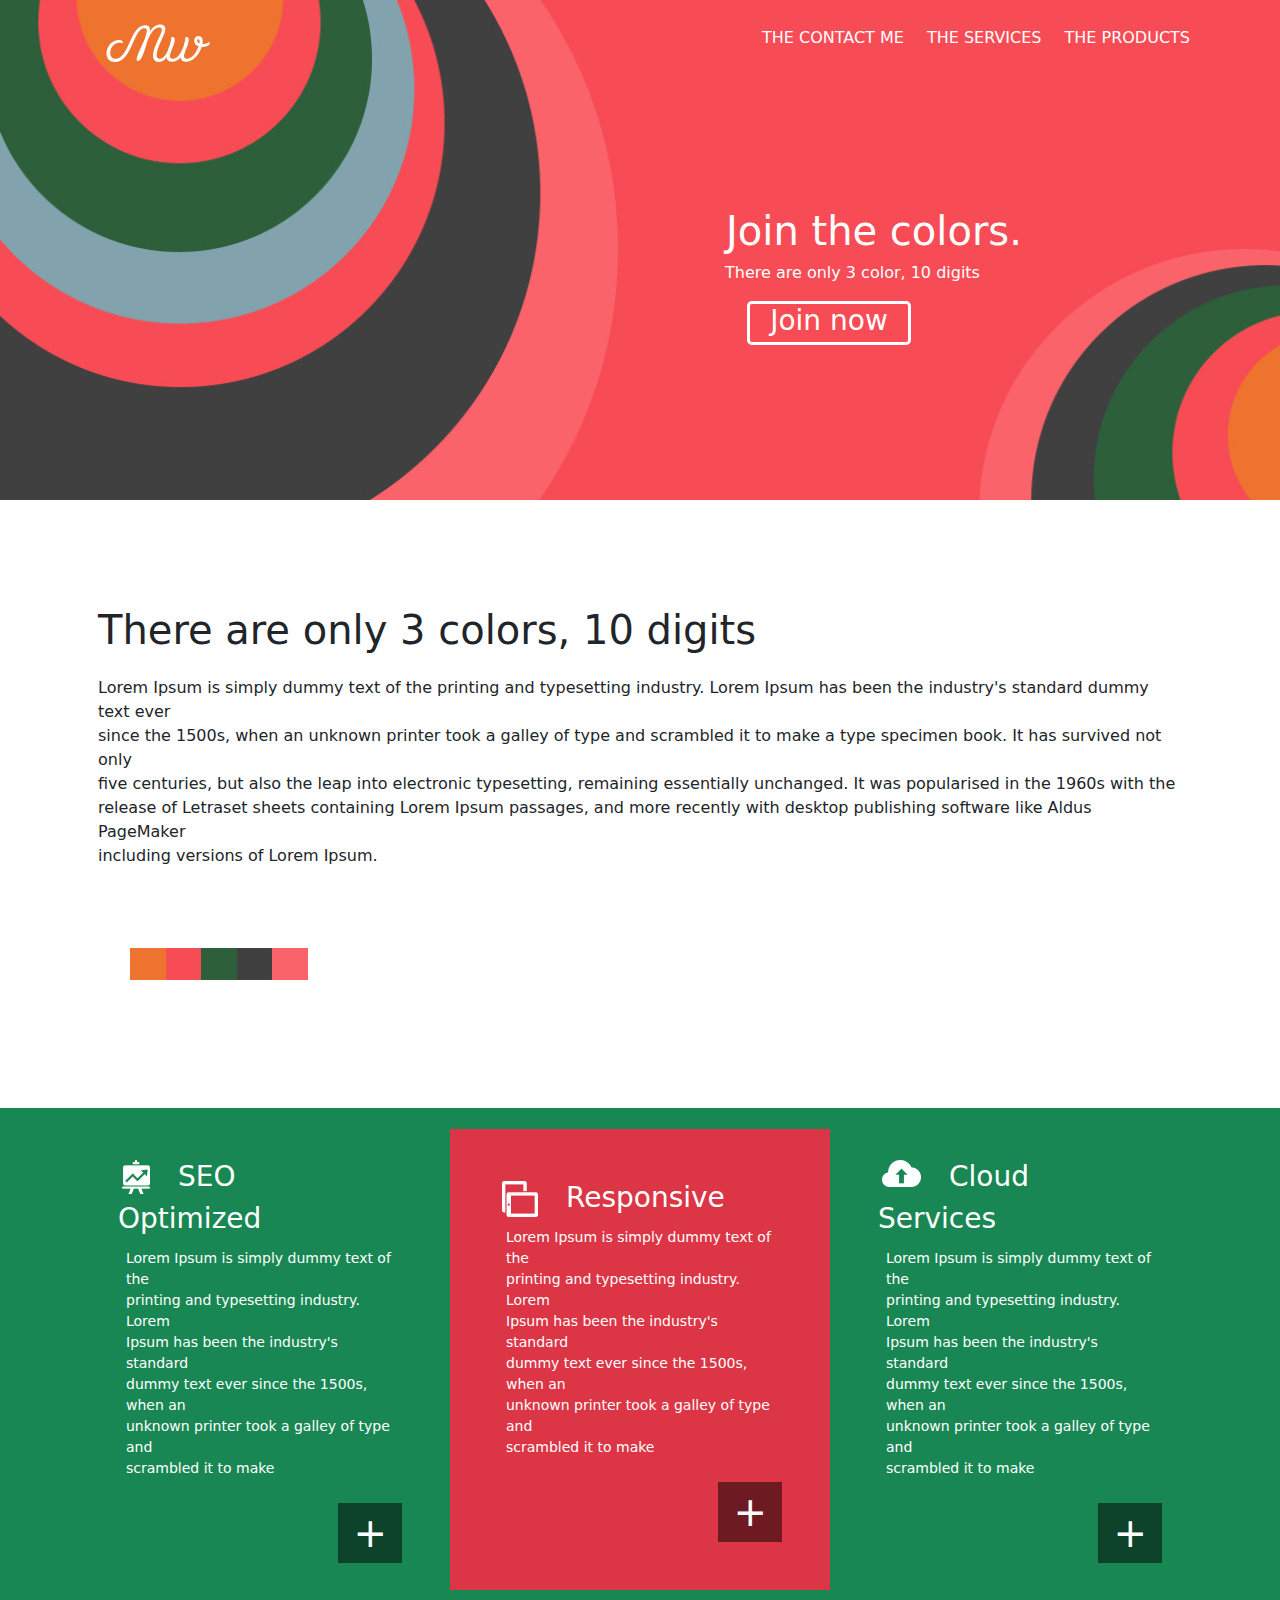
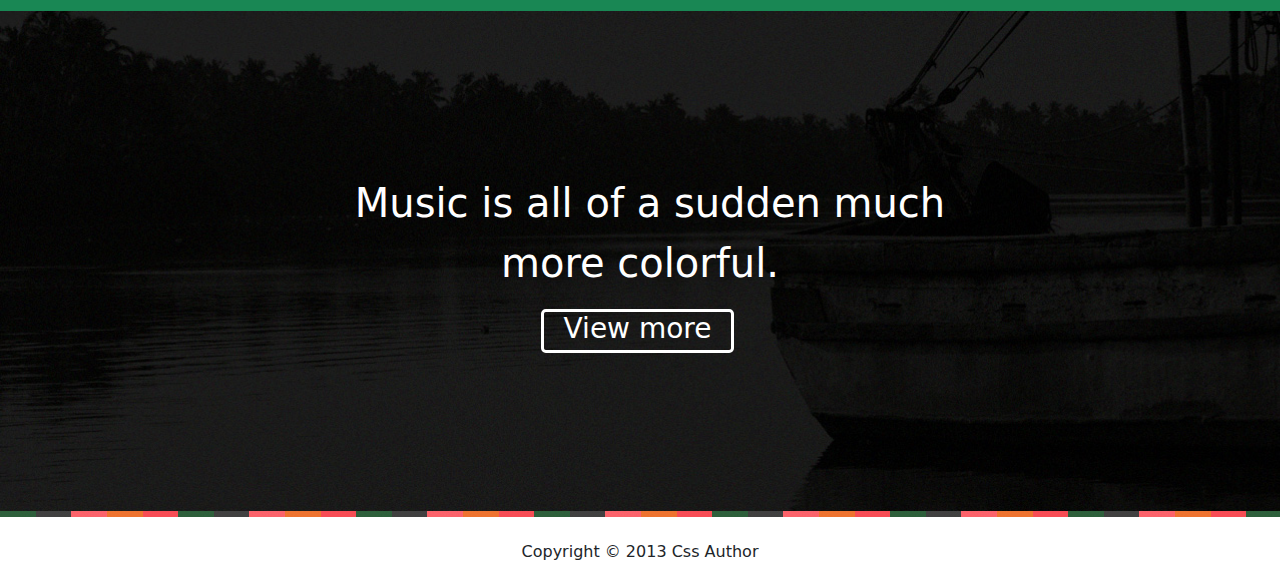
<file: index.html>
<!DOCTYPE html>
<html lang="en">
<head>
	<meta charset="UTF-8">
	<meta name="viewport" content="width=device-width">
	<title>M/w</title>
	<link rel="shortcut icon" href="css/bg-line.jpg" type="image/png">
	<link rel="stylesheet" type="text/css" href="css/boot.css">
	<link rel="stylesheet" href="css/bootstrap.min.css">
	
</head>
<body>
	<header>
		<div class="container mw-1024px container-md">
			<div class="row">
				<div class="imglg col-md-5 col-sm-6">
					<img src="css/logologo.png" class="imglg m-4" id="kol">
				</div>
				<ul class="ullogo col-md-7 w-750px col-sm-9">
					<li class="lilogo d-inline-block w-108px h-45px p-2 float-end"><a href="#" class="alogo fs-7 text-decoration-none">THE PRODUCTS</a></li>


					<li class="lilogo d-inline-block w-108px h-45px p-2 float-end"><a href="#" class="alogo fs-7 text-decoration-none">THE SERVICES</a></li>
					<li class="lilogo d-inline-block w-108px h-45px p-2 float-end"><a href="#" class="alogo fs-7 text-decoration-none">THE CONTACT ME</a></li>
				</ul>
			</div>


			<div class="join col-md-8 col-sm-4 d-flex align-items-center flex-column bd-highlight mb-3 230px 0 0 d-flex justify-content-between">
				<div>
					<a href="#" class="join_1 fs-1 text-decoration-none">Join the colors.</a>
				</div>
				<div >
					<a href="#" class="join_2 fs-6 text-decoration-none" >There are only 3 color, 10 digits</a>
				</div>
				<div class="join_3 float-lg-start">
					<a href="#" class="join_3 fs-3 border border-3 border-white rounded-3 text-decoration-none">Join now</a>
				</div>
			</div>
		</div>
	</header>



<div class="container mw-1024px ">
	<div class="colom">
		<div class="content_top">
			<div>
				<a href="#" class="a_lock fs-1 text-decoration-none text-body w-bolder p-3">There are only 3 colors, 10 digits</a>
			</div>
			<div>
				<p class="pblockst fs-6 w-bolder p-3">Lorem Ipsum is simply dummy text of the printing and typesetting industry. Lorem Ipsum has been the industry's standard dummy text ever<br> since the 1500s, when an unknown printer took a galley of type and scrambled it to make a type specimen book. It has survived not only<br>five centuries, but also the leap into electronic typesetting, remaining essentially unchanged. It was popularised in the 1960s with the<br>release of Letraset sheets containing Lorem Ipsum passages, and more recently with desktop publishing software like Aldus PageMaker<br> including versions of Lorem Ipsum.</p>
			</div>
		<div>
			<img src="css/bg-bricks.jpg" class="imgbg p-5">
		</div>
	</div>
</div>
</div>



<nav class="blck_3 bg-success text-white">
	<div class="container mw-1024px ">
		<div class="row row align-items-center">

			<div class="blck col p-5  bg-success text-white">
				<div>
					<img src="css/ic-stat.png" class="icpng p-1">
				</div>
				<div>
					<a href="#" class="title1 fs-3 text-decoration-none p-4">SEO Optimized</a>
				</div>
				<div>
					<p class="age1 p-2 ">Lorem Ipsum is simply dummy text of the <br>printing and typesetting industry. Lorem <br>Ipsum has been the industry's standard<br> dummy text ever since the 1500s, when an <br>unknown printer took a galley of type and <br>scrambled it to make</p>
				</div>
					<div>
						<a href="#" class="plus fs-1  text-decoration-none d-inline-block">+</a>
					</div>
			</div>



			<div class="blck col bg-danger text-white p-5">
				<div>
					<img src="css/ic-screen.png" class="screenpng p-1">
				</div>
				<div>
					<a href="" class="title1 fs-3 text-decoration-none p-4 ">Responsive</a>
				</div>
				<div>
					<p class="age1 p-2">Lorem Ipsum is simply dummy text of the <br>printing and typesetting industry. Lorem <br>Ipsum has been the industry's standard<br> dummy text ever since the 1500s, when an <br>unknown printer took a galley of type and <br>scrambled it to make</p>
				</div>
					<div>
						<a href="#" class="plus fs-1  text-decoration-none d-inline-block">+</a>
					</div>
			</div>




			<div class="blck col p-5 bg-success text-white">
				<div>
					<img src="css/ic-cloud.png" class="cloudpng p-1">
				</div>
				<div>
					<a href="" class="title1 fs-3 text-decoration-none p-4">Cloud Services</a>
				</div>
				<div>
					<p class="age1 p-2 ">Lorem Ipsum is simply dummy text of the <br>printing and typesetting industry. Lorem <br>Ipsum has been the industry's standard<br> dummy text ever since the 1500s, when an <br>unknown printer took a galley of type and <br>scrambled it to make</p>
				</div>
					<div>
						<a href="#" class="plus fs-1  text-decoration-none d-inline-block">+</a>
					</div>
			</div>
		</div>
	</div>
</nav>




<nav class="nat">
	<div class="container mw-1024px ">
		<div class="colom">
			<div class="flex_natire justify-content-center">
			<div class="music m w-200px h-50px justify-content-center">
				<a href="#" class="ater fs-1 text-decoration-none">Music is all of a sudden much</a>
			</div>
			<div class="m2">
				<a href="" class="a1footer fs-1 text-decoration-none">more colorful.</a>
			</div>
			<div class="m3 ">
					<a href="#" class="join_3 fs-3 border border-3 border-white rounded-3 text-decoration-none">View more</a>
				</div>
			</div>
		</div>
	</div>
</nav>

		<nav class="line">
			<div class="line h-6px">
			</div>
		</nav>


			<footer>
				<div class="footer">
					<a href="#" class="a_foot fs-6 text-decoration-none text-body w-bolder ">Copyright © 2013 Css Author</a>
				</div>
			</footer>


	<script src="js/jquery-3.6.0.min.js"></script>
	<script src="js/bootstrap.min.js"></script>
</body>
</html>
</file>
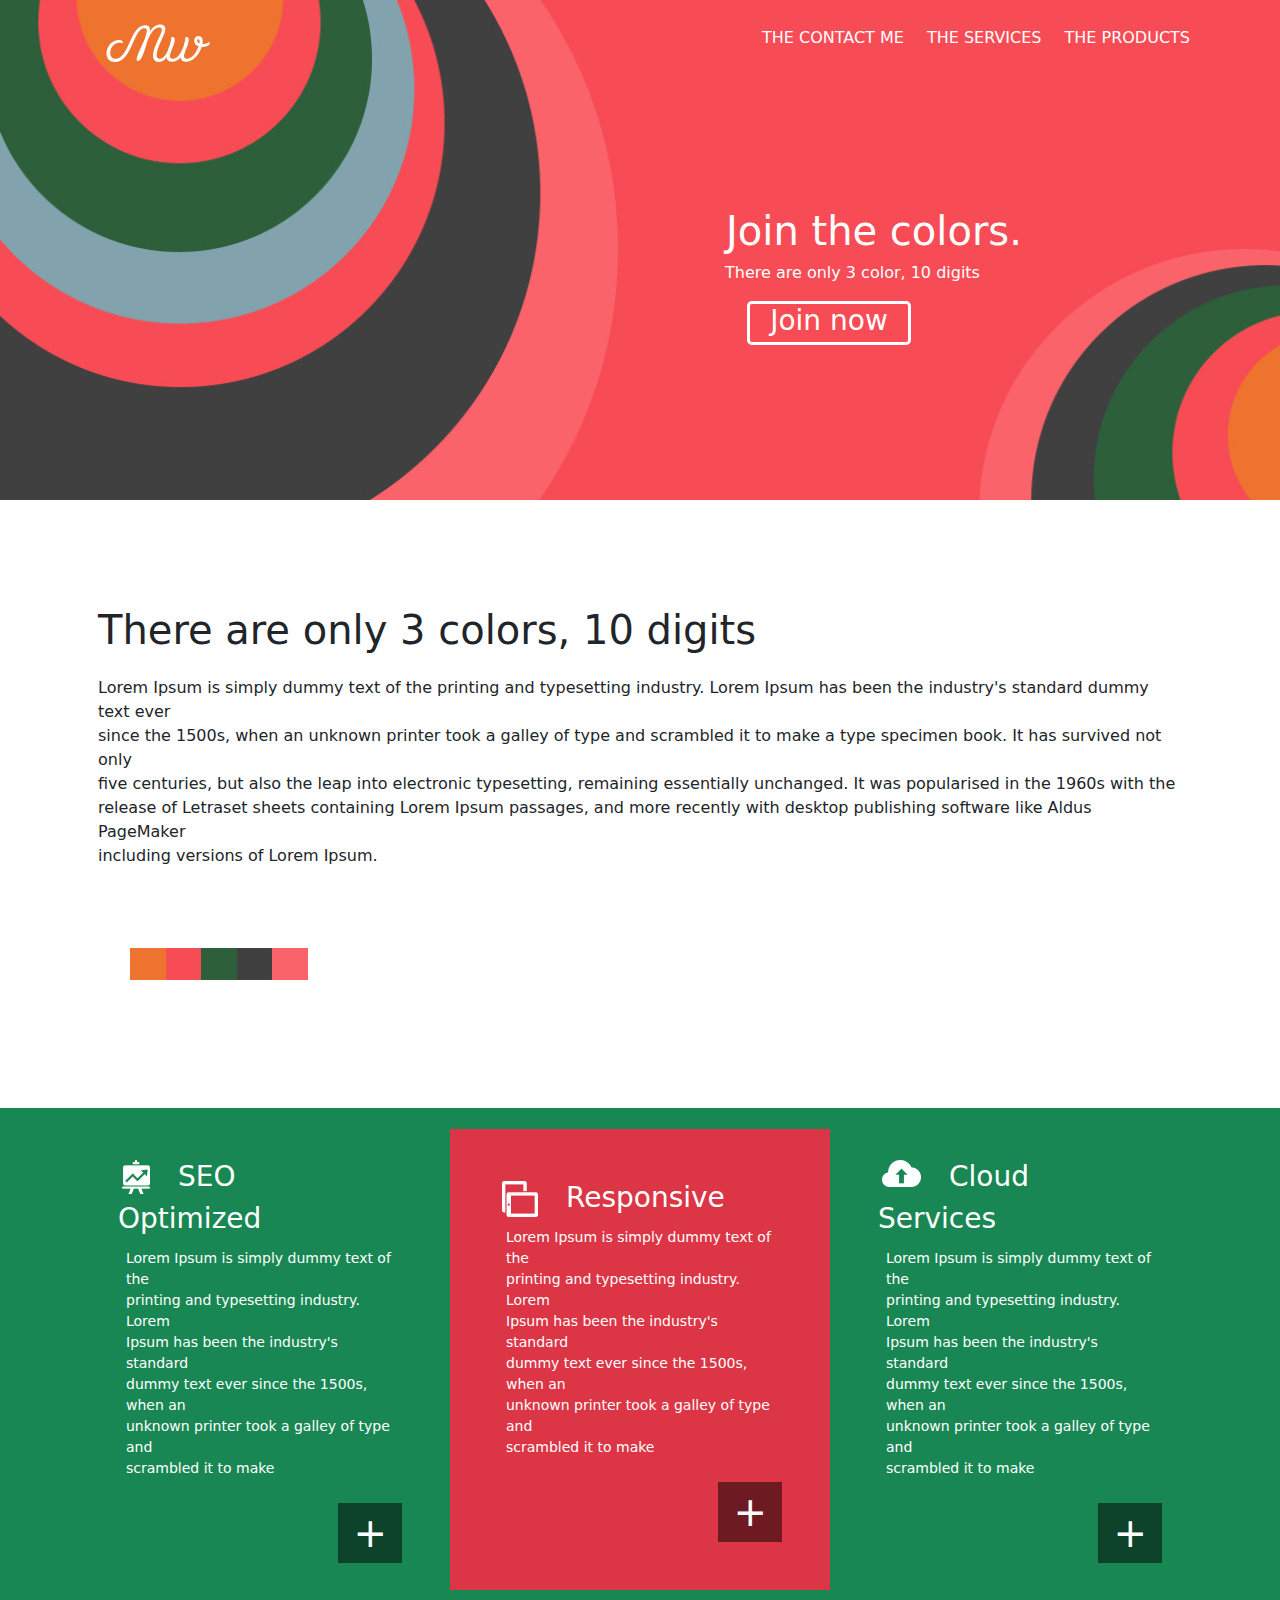
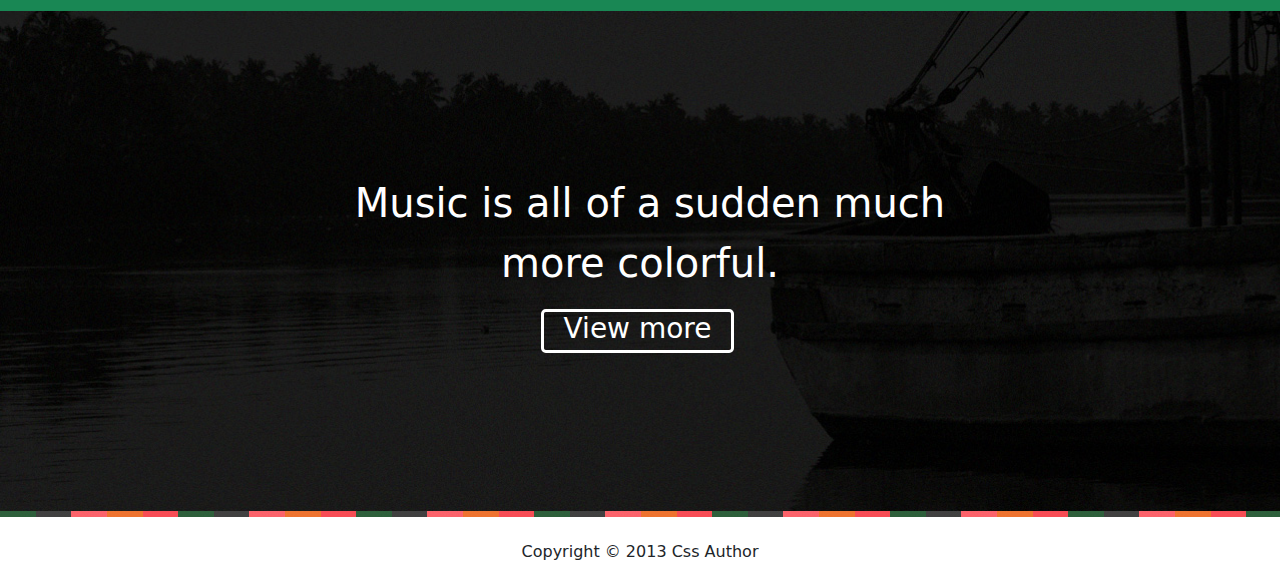
<file: boot.html>
<!DOCTYPE html>
<html lang="en">
<head>
	<meta charset="UTF-8">
	<meta name="viewport" content="width=device-width">
	<title>M/w</title>
	<link rel="shortcut icon" href="css/bg-line.jpg" type="image/png">
	<link rel="stylesheet" type="text/css" href="css/boot.css">
	<link rel="stylesheet" href="css/bootstrap.min.css">
	
</head>
<body>
	<header>
		<div class="container mw-1024px container-md">
			<div class="row">
				<div class="imglg col-md-5 col-sm-3">
					<img src="css/logologo.png" class="imglg m-4" id="kol">
				</div>
				<ul class="ullogo col-md-7 w-750px col-sm-9">
					<li class="lilogo d-inline-block w-108px h-45px p-2 float-end"><a href="#" class="alogo fs-7 text-decoration-none">THE PRODUCTS</a></li>


					<li class="lilogo d-inline-block w-108px h-45px p-2 float-end"><a href="#" class="alogo fs-7 text-decoration-none">THE SERVICES</a></li>
					<li class="lilogo d-inline-block w-108px h-45px p-2 float-end"><a href="#" class="alogo fs-7 text-decoration-none">THE CONTACT ME</a></li>
				</ul>
			</div>


			<div class="join col-md-8 col-sm-4 d-flex align-items-center flex-column bd-highlight mb-3 230px 0 0 d-flex justify-content-between">
				<div>
					<a href="#" class="join_1 fs-1 text-decoration-none">Join the colors.</a>
				</div>
				<div >
					<a href="#" class="join_2 fs-6 text-decoration-none" >There are only 3 color, 10 digits</a>
				</div>
				<div class="join_3 float-lg-start">
					<a href="#" class="join_3 fs-3 border border-3 border-white rounded-3 text-decoration-none">Join now</a>
				</div>
			</div>
		</div>
	</header>



<div class="container mw-1024px ">
	<div class="colom">
		<div class="content_top">
			<div>
				<a href="#" class="a_lock fs-1 text-decoration-none text-body w-bolder p-3">There are only 3 colors, 10 digits</a>
			</div>
			<div>
				<p class="pblockst fs-6 w-bolder p-3">Lorem Ipsum is simply dummy text of the printing and typesetting industry. Lorem Ipsum has been the industry's standard dummy text ever<br> since the 1500s, when an unknown printer took a galley of type and scrambled it to make a type specimen book. It has survived not only<br>five centuries, but also the leap into electronic typesetting, remaining essentially unchanged. It was popularised in the 1960s with the<br>release of Letraset sheets containing Lorem Ipsum passages, and more recently with desktop publishing software like Aldus PageMaker<br> including versions of Lorem Ipsum.</p>
			</div>
		<div>
			<img src="css/bg-bricks.jpg" class="imgbg p-5">
		</div>
	</div>
</div>
</div>



<nav class="blck_3 bg-success text-white">
	<div class="container mw-1024px ">
		<div class="row row align-items-center">

			<div class="blck col p-5  bg-success text-white">
				<div>
					<img src="css/ic-stat.png" class="icpng p-1">
				</div>
				<div>
					<a href="#" class="title1 fs-3 text-decoration-none p-4">SEO Optimized</a>
				</div>
				<div>
					<p class="age1 p-2 ">Lorem Ipsum is simply dummy text of the <br>printing and typesetting industry. Lorem <br>Ipsum has been the industry's standard<br> dummy text ever since the 1500s, when an <br>unknown printer took a galley of type and <br>scrambled it to make</p>
				</div>
					<div>
						<a href="#" class="plus fs-1  text-decoration-none d-inline-block">+</a>
					</div>
			</div>



			<div class="blck col bg-danger text-white p-5">
				<div>
					<img src="css/ic-screen.png" class="screenpng p-1">
				</div>
				<div>
					<a href="" class="title1 fs-3 text-decoration-none p-4 ">Responsive</a>
				</div>
				<div>
					<p class="age1 p-2">Lorem Ipsum is simply dummy text of the <br>printing and typesetting industry. Lorem <br>Ipsum has been the industry's standard<br> dummy text ever since the 1500s, when an <br>unknown printer took a galley of type and <br>scrambled it to make</p>
				</div>
					<div>
						<a href="#" class="plus fs-1  text-decoration-none d-inline-block">+</a>
					</div>
			</div>




			<div class="blck col p-5 bg-success text-white">
				<div>
					<img src="css/ic-cloud.png" class="cloudpng p-1">
				</div>
				<div>
					<a href="" class="title1 fs-3 text-decoration-none p-4">Cloud Services</a>
				</div>
				<div>
					<p class="age1 p-2 ">Lorem Ipsum is simply dummy text of the <br>printing and typesetting industry. Lorem <br>Ipsum has been the industry's standard<br> dummy text ever since the 1500s, when an <br>unknown printer took a galley of type and <br>scrambled it to make</p>
				</div>
					<div>
						<a href="#" class="plus fs-1  text-decoration-none d-inline-block">+</a>
					</div>
			</div>
		</div>
	</div>
</nav>




<nav class="nat">
	<div class="container mw-1024px ">
		<div class="colom">
			<div class="flex_natire justify-content-center">
			<div class="music m w-200px h-50px justify-content-center">
				<a href="#" class="ater fs-1 text-decoration-none">Music is all of a sudden much</a>
			</div>
			<div class="m2">
				<a href="" class="a1footer fs-1 text-decoration-none">more colorful.</a>
			</div>
			<div class="m3 ">
					<a href="#" class="join_3 fs-3 border border-3 border-white rounded-3 text-decoration-none">View more</a>
				</div>
			</div>
		</div>
	</div>
</nav>

		<nav class="line">
			<div class="line h-6px">
			</div>
		</nav>


			<footer>
				<div class="footer">
					<a href="#" class="a_foot fs-6 text-decoration-none text-body w-bolder ">Copyright © 2013 Css Author</a>
				</div>
			</footer>


	<script src="js/jquery-3.6.0.min.js"></script>
	<script src="js/bootstrap.min.js"></script>
</body>
</html>
</file>
<file: css/boot.css>
.container{
	margin: 0 auto;
}
header{
	height: 500px;
	background: url(bg-circles.jpg) no-repeat;background-size:cover;
}
.lilogo{
	margin: 18px 0 0 7px;
}
.alogo, .join_1, .join_2, .join_3, .a1footer, .title1, .plus, .ater{
	list-style-type: none;color:#fff;
}
.join_2{
	margin: 0 43px 0 0;
}
.join_3{
	margin: 15px 45px 0 0;padding: 0 20px 5px 20px;
}
.join{
	margin: 115px 0 0 420px;
}
.content_top{
	padding: 100px 0 80px 0;
}
.nat{
	height:100%;
	background: url(bg-nature.jpg)no-repeat;background-size:cover;height: 100%;
}
.line{
	height: 6px;background: url(bg-line.jpg) repeat;
}
.flex_natire{
	flex-direction: column;display: flex;justify-content: center;align-items: center;height: 500px;
}
.m3{
	margin: 15px 0 0 40px;
}
.footer{
	flex-direction: column;display: flex;justify-content: center;align-items: center;height: 70px;
}
.icpng, .screenpng, .cloudpng{float: left;}
.plus{
	padding: 0px 15px 0px 15px;
	background-color: rgba(0, 0, 0, 0.5);float: right;
}
.age1{
	font-size: 14px;
}
.ater{
	text-align: center;
	margin: 0 0 0 20px;
}
@media (max-width: 980px) {
	.logo{
		margin:0 20px 0 0px;
	}
}
@media (max-width: 1124px){
	.join{
		margin: 115px 0 0 300px;
	}
}
@media (max-width:999px){
	.join{
		margin: 115px 0 0 200px;
	}
}
@media (max-width:730px){
	.join{
		margin: 75px 0 0 80px;
	}
}
@media (max-width:530px){
	.join{
		margin: 75px 0 0 20px;
	}
}
@media (max-width:350px){
	.join{
		margin: 180px 0 0 00px;
	}
}
@media (max-width:360px){
	.join{
		margin: 180px 0 0 00px;
	}
}
@media (max-width:294px){
	.join{
		margin: 45px 0 0 5px;
		text-align: center;
		float: right;
	}
}
@media (max-width:270px){
	.join{
		margin: 45px 0 0 0px;
	}
}
@media (max-width:270px){
	.join{
		margin: 45px 0 0 0px;
	}
	.ater{
		margin:0;
	}
	.a1footer{
		margin:0 0 0 20px;
	}
}
@media (max-width:270px){
	.a1footer{
		margin:0 0 0 20px;
	}
}
@media (max-width:460px){
	.imglg{
		margin: 0px 20px 0 00px;
		text-align: center;
	}
}
@media (max-width:280px){
	.imglg{
		margin: 0px 0px 0 30px;
		text-align: center;
	}
}
@media (max-width:310px){
	.imglg{
		margin: 0px 0px 0 20px;
		text-align: center;
	}
}
@media (max-width:395px){
	.imglg{
		margin: 0px 10px 0 -20px;
		text-align: center;
	}
}
@media (max-width:395px){
	.ullogo{
		font-size: 13px;
		margin: 0px 60px 0 0px;
		float: left;
	}
}
@media (max-width:360px){
	.ullogo{
		font-size: 11px;
		margin: 0px 60px 0 0px;
		float: left;
	}
}
@media (max-width: 462px) {
	.nat{
		height: 400px;
	}
}
@media (max-width: 395px) {
	.music{
		margin: 0 0 0 -20px;
	}
}
@media (max-width: 386px) {
	.music{
		margin: 0 0 0 85px;
	}
}
@media (max-width: 346px) {
	.music{
		margin: 0 0 0 75px;
	}
}
@media (max-width: 316px) {
	.music{
		margin: 0 0 0 60px;
	}
}
</file>
